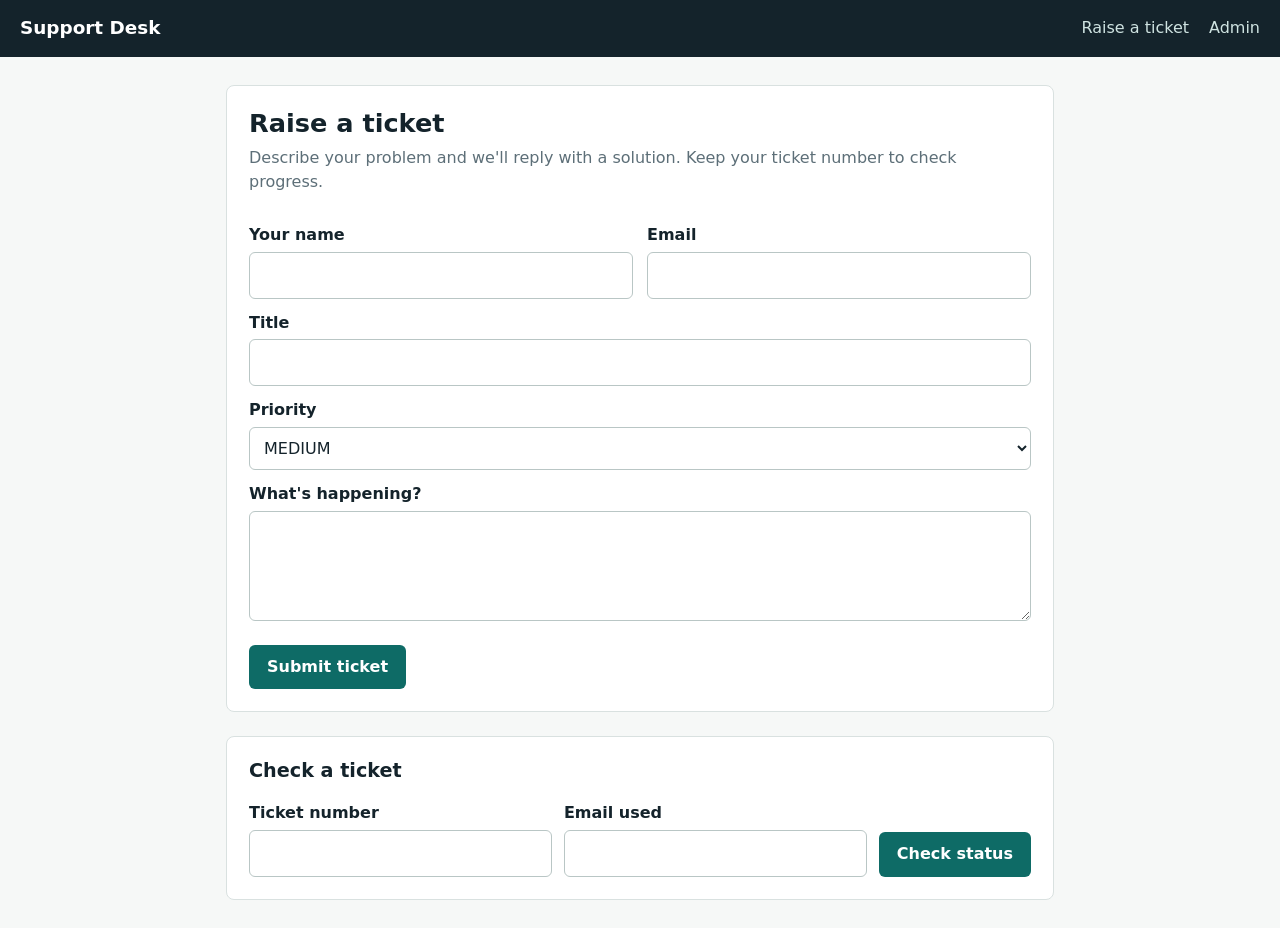
<file: src/main/resources/static/index.html>
<!DOCTYPE html>
<html lang="en">
<head>
<meta charset="UTF-8">
<meta name="viewport" content="width=device-width, initial-scale=1">
<title>Support Desk</title>
<link rel="stylesheet" href="style.css">
</head>
<body>
<header><strong>Support Desk</strong><a href="index.html">Raise a ticket</a><a href="admin.html">Admin</a></header>
<main>
  <section aria-labelledby="new">
    <h1 id="new">Raise a ticket</h1>
    <p class="sub">Describe your problem and we'll reply with a solution. Keep your ticket number to check progress.</p>
    <form id="ticketForm">
      <div class="row">
        <div><label for="name">Your name</label><input id="name" required maxlength="100"></div>
        <div><label for="email">Email</label><input id="email" type="email" required maxlength="150"></div>
      </div>
      <label for="title">Title</label><input id="title" required maxlength="150">
      <label for="priority">Priority</label>
      <select id="priority"><option>LOW</option><option selected>MEDIUM</option><option>HIGH</option></select>
      <label for="description">What's happening?</label><textarea id="description" required maxlength="2000"></textarea>
      <button type="submit">Submit ticket</button>
    </form>
    <div id="createMsg" class="msg hidden" role="status"></div>
  </section>

  <section aria-labelledby="trk">
    <h2 id="trk">Check a ticket</h2>
    <form id="trackForm" class="toolbar">
      <div><label for="tid">Ticket number</label><input id="tid" type="number" min="1" required></div>
      <div><label for="temail">Email used</label><input id="temail" type="email" required></div>
      <button type="submit">Check status</button>
    </form>
    <div id="result"></div>
  </section>
</main>
<script src="app.js"></script>
</body>
</html>
</file>
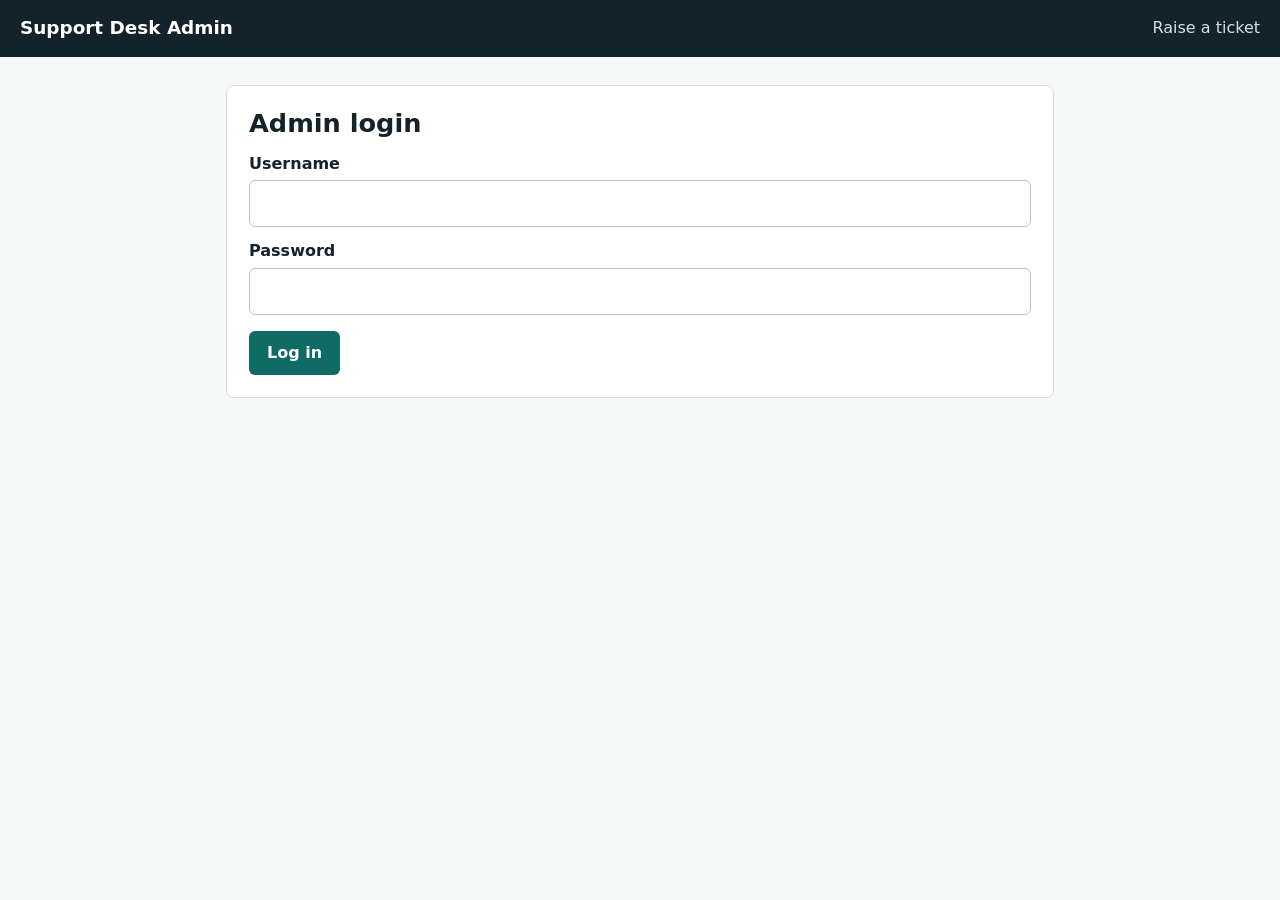
<file: src/main/resources/static/admin.html>
<!DOCTYPE html>
<html lang="en">
<head>
<meta charset="UTF-8">
<meta name="viewport" content="width=device-width, initial-scale=1">
<title>Admin | Support Desk</title>
<link rel="stylesheet" href="style.css">
</head>
<body>
<header><strong>Support Desk Admin</strong><a href="index.html">Raise a ticket</a><a href="#" id="logout" class="hidden">Log out</a></header>
<main>
  <section id="login">
    <h1>Admin login</h1>
    <form id="loginForm">
      <label for="user">Username</label><input id="user" autocomplete="username" required>
      <label for="pass">Password</label><input id="pass" type="password" autocomplete="current-password" required>
      <button type="submit">Log in</button>
    </form>
    <div id="loginMsg" class="msg err hidden" role="alert"></div>
  </section>
  <section id="panel" class="hidden">
    <div class="toolbar">
      <div><h1>Tickets</h1></div>
      <div><label for="filter">Show</label>
        <select id="filter"><option value="">All</option><option value="OPEN">Open</option>
        <option value="IN_PROGRESS">In progress</option><option value="RESOLVED">Resolved</option></select></div>
    </div>
    <div id="list"></div>
  </section>
</main>
<script src="admin.js"></script>
</body>
</html>
</file>
<file: src/main/resources/static/style.css>
:root{--ink:#14232b;--muted:#5d6f78;--paper:#f6f8f7;--card:#fff;--line:#d9e1e0;--teal:#0e6b66;--teal-d:#0a4f4b;
--open:#b4520d;--prog:#1d5fa8;--done:#2b7a3d;--hi:#b3261e;--med:#a06a00;--low:#4a6a55}
*{box-sizing:border-box}
body{margin:0;background:var(--paper);color:var(--ink);font:16px/1.55 "Segoe UI",system-ui,sans-serif}
header{background:var(--ink);color:#fff;padding:14px 20px;display:flex;gap:20px;align-items:center;flex-wrap:wrap}
header strong{font-size:1.15rem;margin-right:auto}
header a{color:#cfe3e1;text-decoration:none}header a:hover,header a:focus-visible{color:#fff;text-decoration:underline}
main{max-width:860px;margin:28px auto;padding:0 16px;display:grid;gap:24px}
section{background:var(--card);border:1px solid var(--line);border-radius:8px;padding:22px}
h1,h2{margin:0 0 6px;line-height:1.25}h1{font-size:1.6rem}h2{font-size:1.2rem}
p.sub{margin:0 0 16px;color:var(--muted)}
label{display:block;font-weight:600;margin:12px 0 4px}
input,select,textarea{width:100%;padding:10px;border:1px solid #b9c6c5;border-radius:6px;font:inherit;background:#fff;color:var(--ink)}
textarea{min-height:110px;resize:vertical}
input:focus-visible,select:focus-visible,textarea:focus-visible,button:focus-visible{outline:3px solid #7fc4be;outline-offset:1px}
.row{display:grid;grid-template-columns:1fr 1fr;gap:14px}
@media(max-width:600px){.row{grid-template-columns:1fr}}
button{margin-top:16px;padding:10px 18px;background:var(--teal);color:#fff;border:0;border-radius:6px;font:inherit;font-weight:600;cursor:pointer}
button:hover{background:var(--teal-d)}
button.ghost{background:transparent;color:var(--teal);border:1px solid var(--teal)}
.msg{margin-top:14px;padding:10px 12px;border-radius:6px;background:#e5f3f1;border:1px solid #b6dcd8}
.msg.err{background:#fdeceb;border-color:#f1b8b4;color:var(--hi)}
.badge{display:inline-block;padding:2px 9px;border-radius:99px;font-size:.82rem;font-weight:600;border:1px solid currentColor}
.OPEN{color:var(--open)}.IN_PROGRESS{color:var(--prog)}.RESOLVED{color:var(--done)}
.HIGH{color:var(--hi)}.MEDIUM{color:var(--med)}.LOW{color:var(--low)}
.ticket{border:1px solid var(--line);border-radius:8px;padding:16px;margin-top:14px;border-left:5px solid var(--line)}
.ticket.OPEN{border-left-color:var(--open)}.ticket.IN_PROGRESS{border-left-color:var(--prog)}.ticket.RESOLVED{border-left-color:var(--done)}
.ticket h3{margin:0 0 4px;font-size:1.05rem;color:var(--ink)}
.meta{color:var(--muted);font-size:.88rem;margin-bottom:8px}
.desc{white-space:pre-wrap;margin:8px 0}
.toolbar{display:flex;gap:12px;align-items:end;flex-wrap:wrap}
.toolbar>div{flex:1;min-width:150px}.toolbar button{margin-top:0}
.solution{background:#eef6f5;border-radius:6px;padding:10px 12px;margin-top:10px;white-space:pre-wrap}
.hidden{display:none}
</file>
